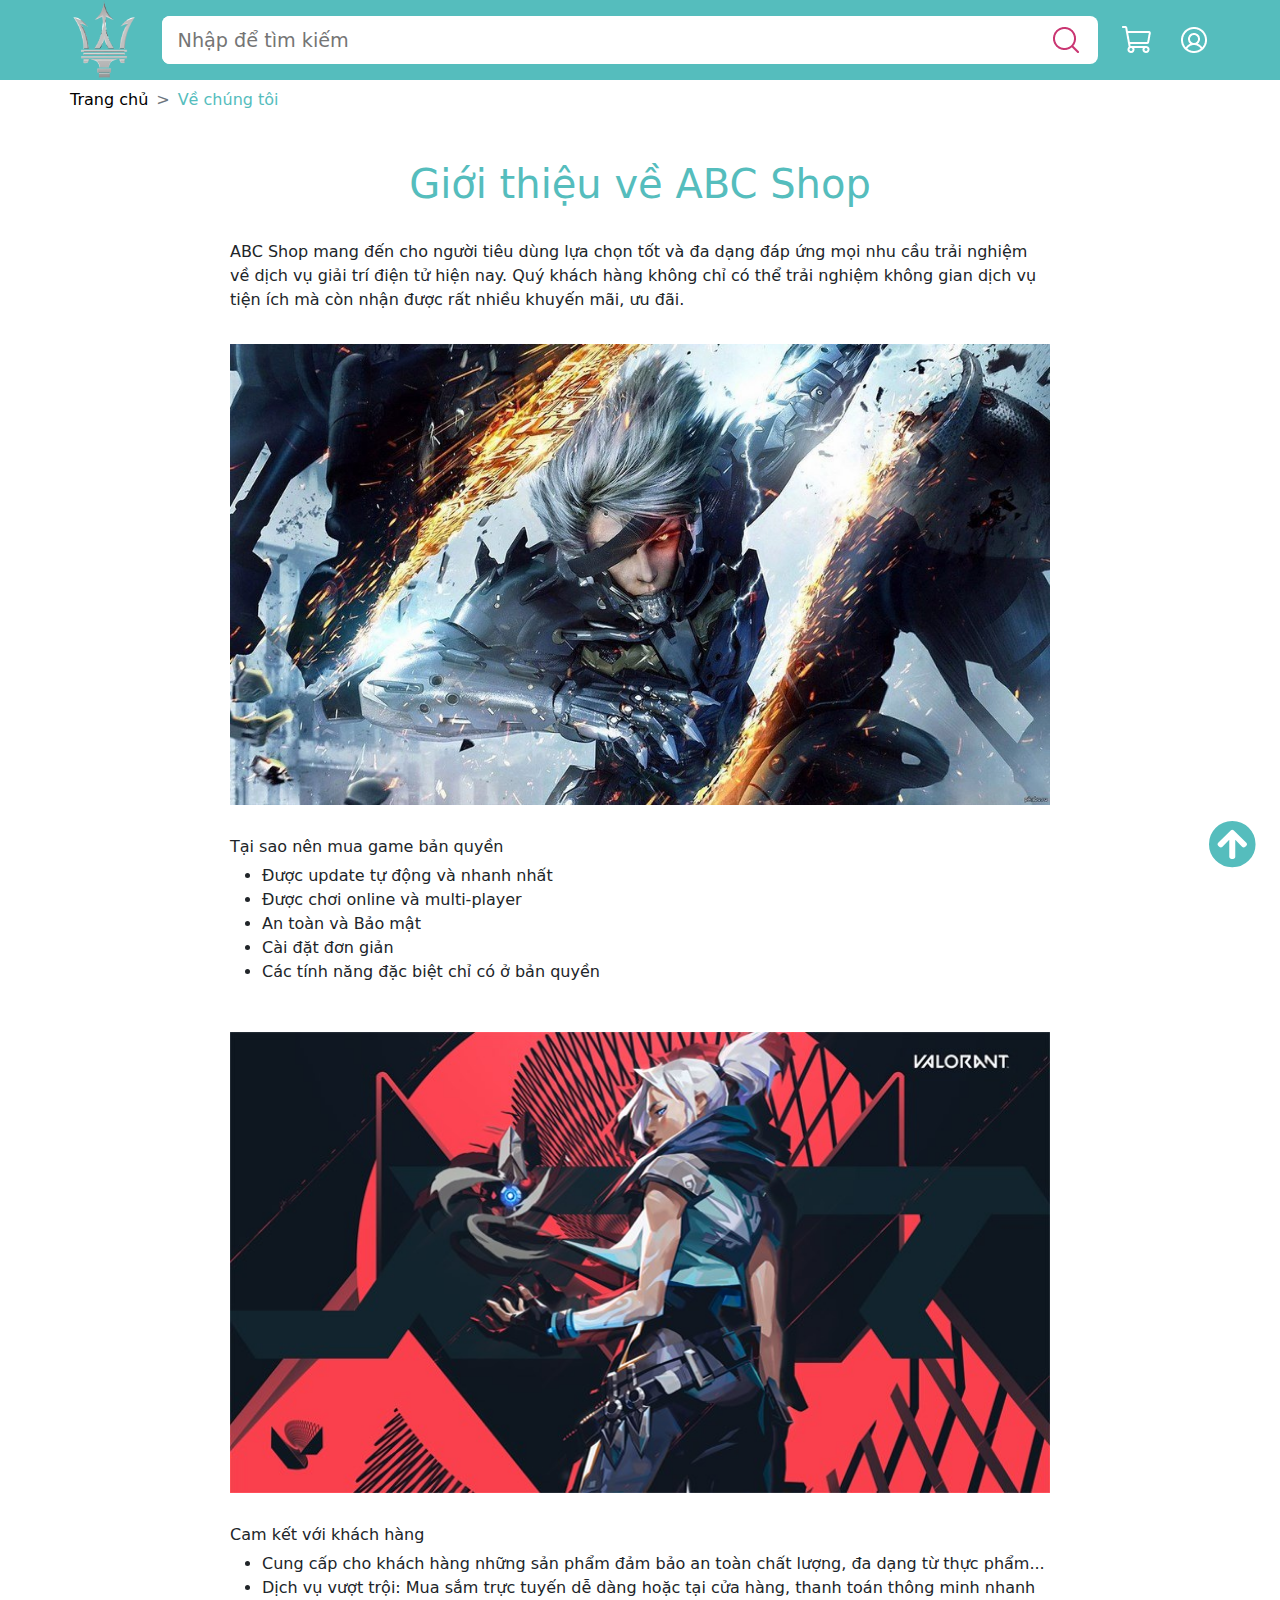
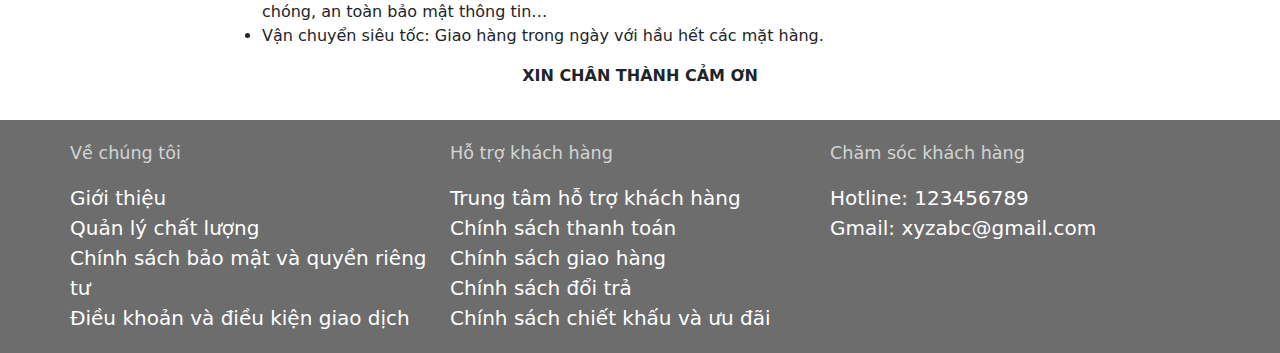
<file: about.html>
<!DOCTYPE html>
<html lang="en">

<head>
    <meta charset="UTF-8">
    <meta http-equiv="X-UA-Compatible" content="IE=edge">
    <meta name="viewport" content="width=device-width, initial-scale=1.0">
    <title>Thanh toán</title>
    <link rel="shortcut icon" href="anh/logo-26.png" type="image/x-icon">
    <!-- font-awesome -->
    <link rel="stylesheet" href="https://cdnjs.cloudflare.com/ajax/libs/font-awesome/5.14.0/css/all.min.css">
    <!-- bootstrap -->
    <link rel="stylesheet" href="library/bootstrap-5.0.0-beta2-dist/css/bootstrap.min.css">
    <!-- css chung -->
    <link rel="stylesheet" href="css/main.css">
    <!-- css riêng -->
    <link rel="stylesheet" href="css/about.css">

</head>

<body>

    <header class="header fixed-top">
        <div class="d-flex header-navbar container">
            <!-- dropdown menu -->

            <div class="dropdown">
                <button class="btn menu-icon " type="button" id="dropdownMenu2" data-bs-toggle="dropdown"
                    aria-expanded="false">
                    <img src="anh/menulist.png" alt="menu">
                </button>
                <ul class="dropdown-menu" aria-labelledby="dropdownMenu2">
                    <li><a href="index.html"><button class="dropdown-item dropdown-text" type="button">Trang chủ</button></a></li>
                    <li><a href="about.html"><button class="dropdown-item dropdown-text" type="button">Giới Thiệu</button></a></li>
                    <li><a href="product.html"><button class="dropdown-item dropdown-text" type="button">Sản phẩm</button></a></li>
                    <li><a href="about.html"><button class="dropdown-item dropdown-text" type="button">Liên hệ</button></a></li>
                    
                </ul>
            </div>


            <!-- logo -->
            <div class="header-navbar-logo justify-content-center align-items-center">
                <a href="index.html"><img src="anh/logo-26.png" alt="anh logo"></a>
            </div>
         <!-- search -->
         <div class="header-navbar-search">
            <input type="text" placeholder="Nhập để tìm kiếm ">
            <div class="search-icon">
                <a href="product.html">
                    <img class="search-default" src="anh/MagnifyingGlass-pink.png" alt="icon-search">
                    <img class="search-hover" src="anh/MagnifyingGlass-pink1.png" alt="icon-search">
                </a>
            </div>
        </div>
        <!-- button giỏ hàng  -->
        <div class="header-navbar-button">
            <button>
                <div class="navbar-button">
                    <p id="cart-number">0</p>
                    <a href="cart.html">
                        <img class="button-default" src="anh/ShoppingCart.png" alt="ShoppingCart">
                        <img class="button-hover" src="anh/ShoppingCart-pink.png" alt="ShoppingCart">
                    </a>
                </div>
            </button>
        </div>
        <!-- button đăng nhập -->
        <div class="header-navbar-button">
            <button>
                <div class="navbar-button">
                    <a href="about.html">
                        <img class="button-default" src="anh/UserCircle-white.png" alt="UserCircle">
                        <img class="button-hover" src="anh/UserCircle-pink.png" alt="UserCircle">
                    </a>
                </div>
            </button>
        </div>

        </div>

    </header>

    

    <!-- breadcrumb -->
    <nav class="container" style="--bs-breadcrumb-divider: '>';" aria-label="breadcrumb">
        <ol class="breadcrumb">
            <li class="breadcrumb-item"><a href="index.html">Trang chủ</a></li>
            <li class="breadcrumb-item active" aria-current="page">Về chúng tôi</li>
        </ol>
    </nav>

    <!-- main -->
    <div class="section-about container">
        <h1 class="text-center title">Giới thiệu về ABC Shop</h1>
        
        <p>ABC Shop mang đến cho người tiêu dùng lựa chọn tốt và đa dạng đáp ứng mọi nhu cầu trải nghiệm về dịch vụ giải trí điện tử hiện nay. Quý khách hàng không chỉ có thể trải nghiệm không gian dịch vụ tiện ích mà còn nhận được rất nhiều khuyến mãi, ưu đãi.</p>
        <img src="anh/product/hinhgame1.jpg" alt="about1">
        <h6>Tại sao nên mua game bản quyền</h6>
        <ul>
            <li>Được update tự động và nhanh nhất</li>
            <li>Được chơi online và multi-player</li>
            <li>An toàn và Bảo mật</li>
            <li>Cài đặt đơn giản</li>
            <li>Các tính năng đặc biệt chỉ có ở bản quyền</li>
        </ul>
        <img src="anh/product/hinhgam2.jpg" alt="about2">
        <h6>Cam kết với khách hàng </h6>
        <ul>
            <li>Cung cấp cho khách hàng những sản phẩm đảm bảo an toàn chất lượng, đa dạng từ thực phẩm...</li>
            <li>Dịch vụ vượt trội: Mua sắm trực tuyến dễ dàng hoặc tại cửa hàng, thanh toán thông minh nhanh chóng, an toàn bảo mật thông tin…</li>
            <li>Vận chuyển siêu tốc: Giao hàng trong ngày với hầu hết các mặt hàng.</li>
        </ul>
        <p class="text-center fw-bold">XIN CHÂN THÀNH CẢM ƠN</p>
    </div>


    <!-- footer -->
    <footer>
        <div class=" row container footer-property">
            <div class="col-md-6  col-xl-4  footer-content ">
                <p>
                    <a class="btn footer-title" data-bs-toggle="collapse" href="#collapseExample1" aria-expanded="false"
                        aria-controls="collapseExample1">
                        Về chúng tôi
                    </a>
                </p>
                <div class="collapse" id="collapseExample1">
                    <a class="footer-link" href="about.html">Giới thiệu</a>
                    <br />
                    <a class="footer-link" href="about.html">Quản lý chất lượng</a>
                    <br />
                    <a class="footer-link" href="about.html">Chính sách bảo mật và quyền riêng tư</a>
                    <br />
                    <a class="footer-link" href="about.html">Điều khoản và điều kiện giao dịch</a>
                    <br />
                </div>
            </div>

            <div class="col-md-6  col-xl-4  footer-content">
                <p>
                    <a class="btn footer-title" data-bs-toggle="collapse" href="#collapseExample2" role="button"
                        aria-expanded="false" aria-controls="collapseExample2">
                        Hỗ trợ khách hàng
                    </a>

                </p>
                <div class="collapse" id="collapseExample2">
                    <a class="footer-link" href="about.html">Trung tâm hỗ trợ khách hàng</a>
                    <br />
                    <a class="footer-link" href="about.html">Chính sách thanh toán</a>
                    <br />
                    <a class="footer-link" href="about.html">Chính sách giao hàng</a>
                    <br />
                    <a class="footer-link" href="about.html">Chính sách đổi trả</a>
                    <br />
                    <a class="footer-link" href="about.html">Chính sách chiết khấu và ưu đãi</a>
                </div>


            </div>
            <div class="col-md-6 col-xl-4  footer-content">
                <p>
                    <a class="btn footer-title" data-bs-toggle="collapse" href="#collapseExample3" role="button"
                        aria-expanded="false" aria-controls="collapseExample3">
                        Chăm sóc khách hàng
                    </a>

                </p>
                <div class="collapse" id="collapseExample3">
                    <a class="footer-link" href="#">Hotline: 123456789</a>
                    <br />
                    <a class="footer-link" href="#">Gmail: xyzabc@gmail.com</a>
                </div>


            </div>
          
        </div>

    </footer>

    <!-- popup -->
    <div class='modall'></div>

    <!-- icon up -->
    <div class="icon-up"><a href="#"><i class="fas fa-arrow-circle-up"></i></a></div>

    <!-- jquery -->
    <script src="https://ajax.googleapis.com/ajax/libs/jquery/3.5.1/jquery.min.js"></script>

    <!-- js chung -->
    <script src="js/main.js"></script>

    <!-- js bootstrap -->
    <script src="library/bootstrap-5.0.0-beta2-dist/js/bootstrap.bundle.min.js"></script>
</body>
</file>
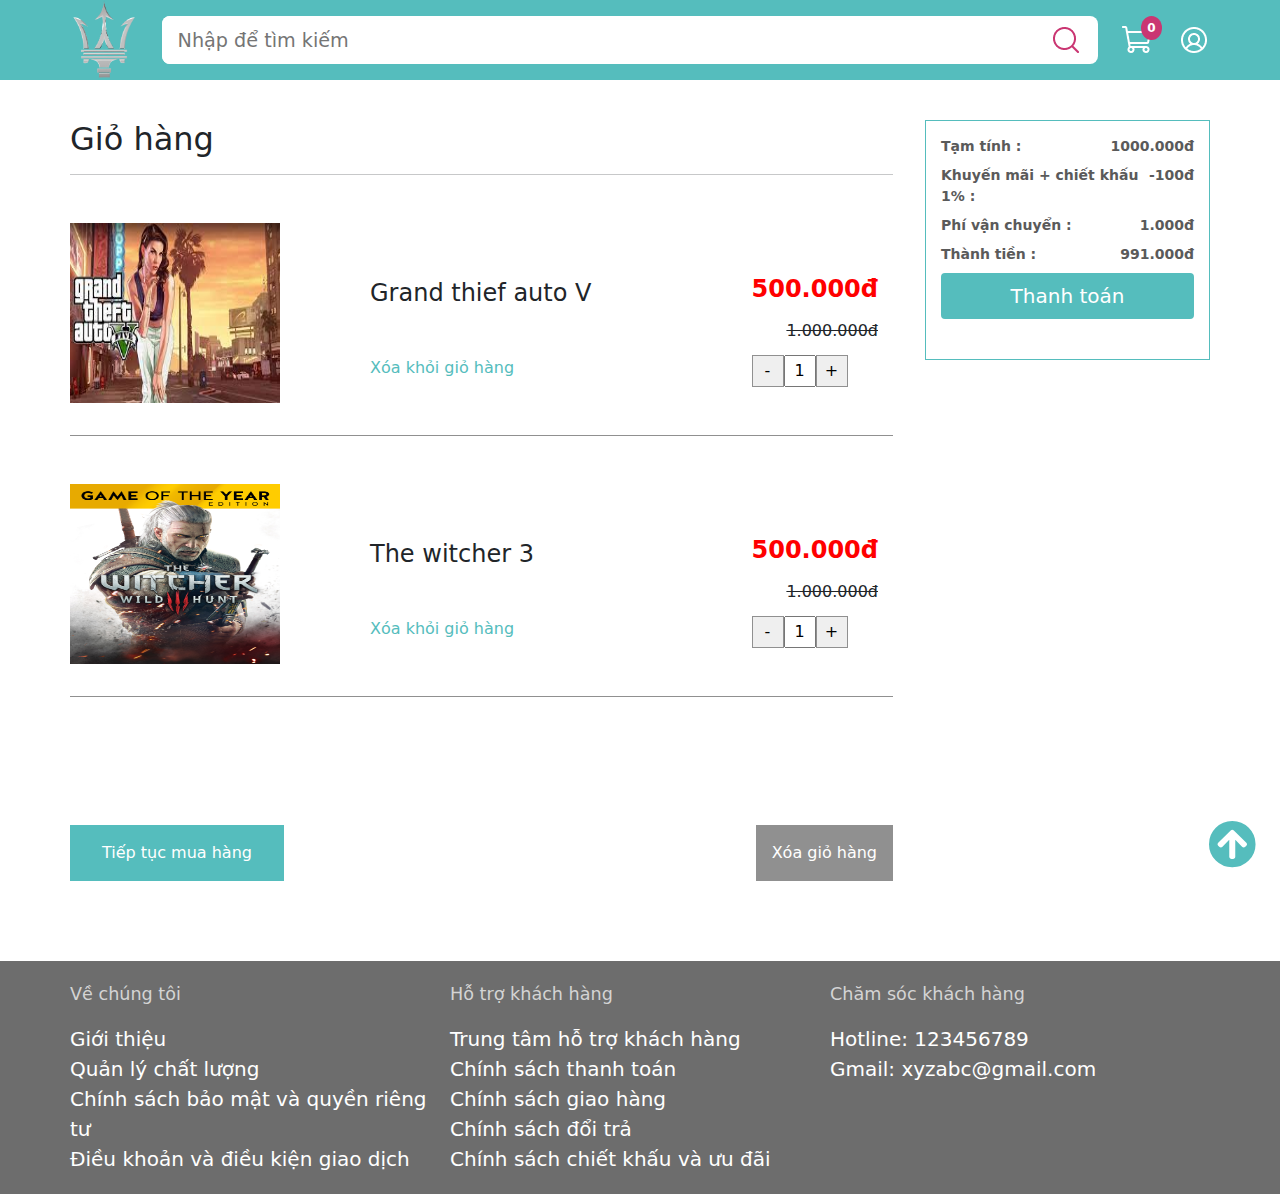
<file: cart.html>
<!DOCTYPE html>
<html lang="en">

<head>
    <meta charset="UTF-8">
    <meta http-equiv="X-UA-Compatible" content="IE=edge">
    <meta name="viewport" content="width=device-width, initial-scale=1.0">
    <title>Giỏ hàng</title>
    <link rel="shortcut icon" href="anh/logo-26.png" type="image/x-icon">
    <!-- font-awesome -->
    <link rel="stylesheet" href="https://cdnjs.cloudflare.com/ajax/libs/font-awesome/5.14.0/css/all.min.css">
    <!-- bootstrap -->
    <link rel="stylesheet" href="library/bootstrap-5.0.0-beta2-dist/css/bootstrap.min.css">
    <!-- css chung -->
    <link rel="stylesheet" href="css/main.css">
    <!-- css riêng -->
    <link rel="stylesheet" href="css/cart.css">

</head>

<body>

   <!-- header  -->
   <header class="header fixed-top">
    <div class="d-flex header-navbar container">
        <!-- dropdown menu -->

        <div class="dropdown">
            <button class="btn menu-icon " type="button" id="dropdownMenu2" data-bs-toggle="dropdown"
                aria-expanded="false">
                <img src="anh/menulist.png" alt="menu">
            </button>
            <ul class="dropdown-menu" aria-labelledby="dropdownMenu2">
                <li><a href="index.html"><button class="dropdown-item dropdown-text" type="button">Trang chủ</button></a></li>
                    <li><a href="about.html"><button class="dropdown-item dropdown-text" type="button">Giới Thiệu</button></a></li>
                    <li><a href="product.html"><button class="dropdown-item dropdown-text" type="button">Sản phẩm</button></a></li>
                    <li><a href="about.html"><button class="dropdown-item dropdown-text" type="button">Liên hệ</button></a></li>
                
            </ul>
        </div>


        <!-- logo -->
        <div class="header-navbar-logo justify-content-center align-items-center">
            <a href="index.html"><img src="anh/logo-26.png" alt="anh logo"></a>
        </div>
        <!-- search -->
        <div class="header-navbar-search">
            <input type="text" placeholder="Nhập để tìm kiếm ">
            <div class="search-icon">
                <a href="product.html">
                    <img class="search-default" src="anh/MagnifyingGlass-pink.png" alt="icon-search">
                    <img class="search-hover" src="anh/MagnifyingGlass-pink1.png" alt="icon-search">
                </a>
            </div>
        </div>
        <!-- button giỏ hàng  -->
        <div class="header-navbar-button">
            <button>
                <div class="navbar-button">
                    <p id="cart-number">0</p>
                    <a href="cart.html">
                        <img class="button-default" src="anh/ShoppingCart.png" alt="ShoppingCart">
                        <img class="button-hover" src="anh/ShoppingCart-pink.png" alt="ShoppingCart">
                    </a>
                </div>
            </button>
        </div>
        <!-- button đăng nhập -->
        <div class="header-navbar-button">
            <button>
                <div class="navbar-button">
                    <a href="about.html">
                        <img class="button-default" src="anh/UserCircle-white.png" alt="UserCircle">
                        <img class="button-hover" src="anh/UserCircle-pink.png" alt="UserCircle">
                    </a>
                </div>
            </button>
        </div>

    </div>

</header>
    

    <!-- breadcrumb -->
    <nav class="container" style="--bs-breadcrumb-divider: '>';" aria-label="breadcrumb">
        <ol class="breadcrumb">
            <li class="breadcrumb-item"><a href="index.html">Trang chủ</a></li>
            <li class="breadcrumb-item active" aria-current="page">Giỏ hàng</li>
        </ol>
    </nav>

    <!-- main -->
    <div class="container row mx-auto " style="margin-top: 80px;">
        <div class="col-lg-9 product-section">
            <h2>Giỏ hàng</h2>
            <hr>
            <p class=" text-center " id="cart-empty">Giỏ hàng trống</p>
            <div class="section-item d-flex">
                <div class="cart-item-image"><img src="anh/product/gta5.jpg" alt="item1"></div>
                <div class="item-name">
                    <div class="product-name">
                        <h4>Grand thief auto V</h4>
                    </div>
                    <div class="delete">
                        <p>  Xóa khỏi giỏ hàng</p>
                    </div>
                </div>
                <div class="item-price">
                    <p class="price-sale">500.000đ</p>
                    <div class="price text-decoration-line-through">1.000.000đ</div>
                    <div class="order-item d-flex ">
                        <button class="dec" value="-">-</button>
                        <input class="quantity" value="1"></input>
                        <button class="inc" value="+">+</button>
                    </div>
                </div>

                <div class="item-mobile">
                    <div class="product-name">
                        <h4>Grand thief auto V</h4>
                    </div>

                    <div class="price-sale">500.000đ</div>
                    <div class="price text-decoration-line-through">1.000.000đ</div>

                    <div class="order-item d-flex ">
                        <button class="dec">-</button>
                        <input class="quantity" value="1"></input>
                        <button class="inc">+</button>
                    </div>

                    <div class="delete">
                        <p> Xóa</p>
                    </div>
                </div>
            </div>

            <div class="section-item d-flex">
                <div class="cart-item-image"><img src="anh/product/thewitcher.jpg" alt="item2"></div>
                <div class="item-name">
                    <div class="product-name">
                        <h4>The witcher 3</h4>
                    </div>
                    <div class="delete">
                        <p> Xóa khỏi giỏ hàng</p>
                    </div>
                </div>

                <div class="item-price">
                    <div class="price-sale">500.000đ</div>
                    <div class="price text-decoration-line-through">1.000.000đ</div>
                    <div class="order-item d-flex ">
                        <button class="dec">-</button>
                        <input class="quantity" value="1"></input>
                        <button class="inc">+</button>
                    </div>
                </div>

                <div class="item-mobile">
                    <div class="product-name">
                        <h4>The witcher 3 </h4>
                    </div>

                    <div class="price-sale">500.000đ</div>
                    <div class="price text-decoration-line-through">1.000.000đ</div>
                    <div class="d-flex">
                        <div class="order-item d-flex ">
                            <button class="dec">-</button>
                            <input class="quantity" value="1"></input>
                            <button class="inc">+</button>
                        </div>
                    </div>
                    <div class="delete ">
                        <p> Xóa</p>
                    </div>
                </div>
            </div>

        </div>
        <div class="col-lg-3 price-wrapper">
            <div class="price-section">
                <div class="cart-subtotal-block">Tạm tính :<span class="cart-subtotal-price"></span></div>
                <div class="cart-discount-block">Khuyến mãi + chiết khấu 1% : <span class="cart-discount-value"></span>
                </div>
                <div class="cart-coupon-block"></div>
                <div class="cart-shipping-block">Phí vận chuyển : <span class="cart-shipping-price">1.000đ</span></div>
                <div class="cart-grandtotal-block">Thành tiền :<span class="cart-grandtotal-price"></span></div>
                <div class="cart-checkout-btn"><a class="btn product-item-pay" href="pay.html">Thanh toán</a></div>
            </div>
        </div>
    </div>
    </div>
    <div class="container">
        <div class="button-section">
            <a href="index.html"><button class="previous">Tiếp tục mua hàng</button></a>
            <button class="reset-cart">Xóa giỏ hàng</button>
        </div>
    </div>


    <!-- footer -->
    <footer>
        <div class=" row container footer-property">
            <div class="col-md-6  col-xl-4  footer-content ">
                <p>
                    <a class="btn footer-title" data-bs-toggle="collapse" href="#collapseExample1" aria-expanded="false"
                        aria-controls="collapseExample1">
                        Về chúng tôi
                    </a>
                </p>
                <div class="collapse" id="collapseExample1">
                    <a class="footer-link" href="about.html">Giới thiệu</a>
                    <br />
                    <a class="footer-link" href="about.html">Quản lý chất lượng</a>
                    <br />
                    <a class="footer-link" href="about.html">Chính sách bảo mật và quyền riêng tư</a>
                    <br />
                    <a class="footer-link" href="about.html">Điều khoản và điều kiện giao dịch</a>
                    <br />
                </div>
            </div>

            <div class="col-md-6  col-xl-4  footer-content">
                <p>
                    <a class="btn footer-title" data-bs-toggle="collapse" href="#collapseExample2" role="button"
                        aria-expanded="false" aria-controls="collapseExample2">
                        Hỗ trợ khách hàng
                    </a>

                </p>
                <div class="collapse" id="collapseExample2">
                    <a class="footer-link" href="about.html">Trung tâm hỗ trợ khách hàng</a>
                    <br />
                    <a class="footer-link" href="about.html">Chính sách thanh toán</a>
                    <br />
                    <a class="footer-link" href="about.html">Chính sách giao hàng</a>
                    <br />
                    <a class="footer-link" href="about.html">Chính sách đổi trả</a>
                    <br />
                    <a class="footer-link" href="about.html">Chính sách chiết khấu và ưu đãi</a>
                </div>


            </div>
            <div class="col-md-6 col-xl-4  footer-content">
                <p>
                    <a class="btn footer-title" data-bs-toggle="collapse" href="#collapseExample3" role="button"
                        aria-expanded="false" aria-controls="collapseExample3">
                        Chăm sóc khách hàng
                    </a>

                </p>
                <div class="collapse" id="collapseExample3">
                    <a class="footer-link" href="#">Hotline: 123456789</a>
                    <br />
                    <a class="footer-link" href="#">Gmail: xyzabc@gmail.com</a>
                </div>
                </div>


            </div>
        </div>

    </footer>

    <!-- popup -->
    <div class='modall'></div>

    <!-- icon up -->
    <div class="icon-up"><a href="#"><i class="fas fa-arrow-circle-up"></i></a></div>

    <!-- jquery -->
    <script src="https://ajax.googleapis.com/ajax/libs/jquery/3.5.1/jquery.min.js"></script>

    <!-- js chung -->
    <script src="js/main.js"></script>

    <!-- js riêng-->
    <script src="js/cart.js"></script>

    <!-- js bootstrap -->
    <script src="library/bootstrap-5.0.0-beta2-dist/js/bootstrap.bundle.min.js"></script>
</body>
</file>
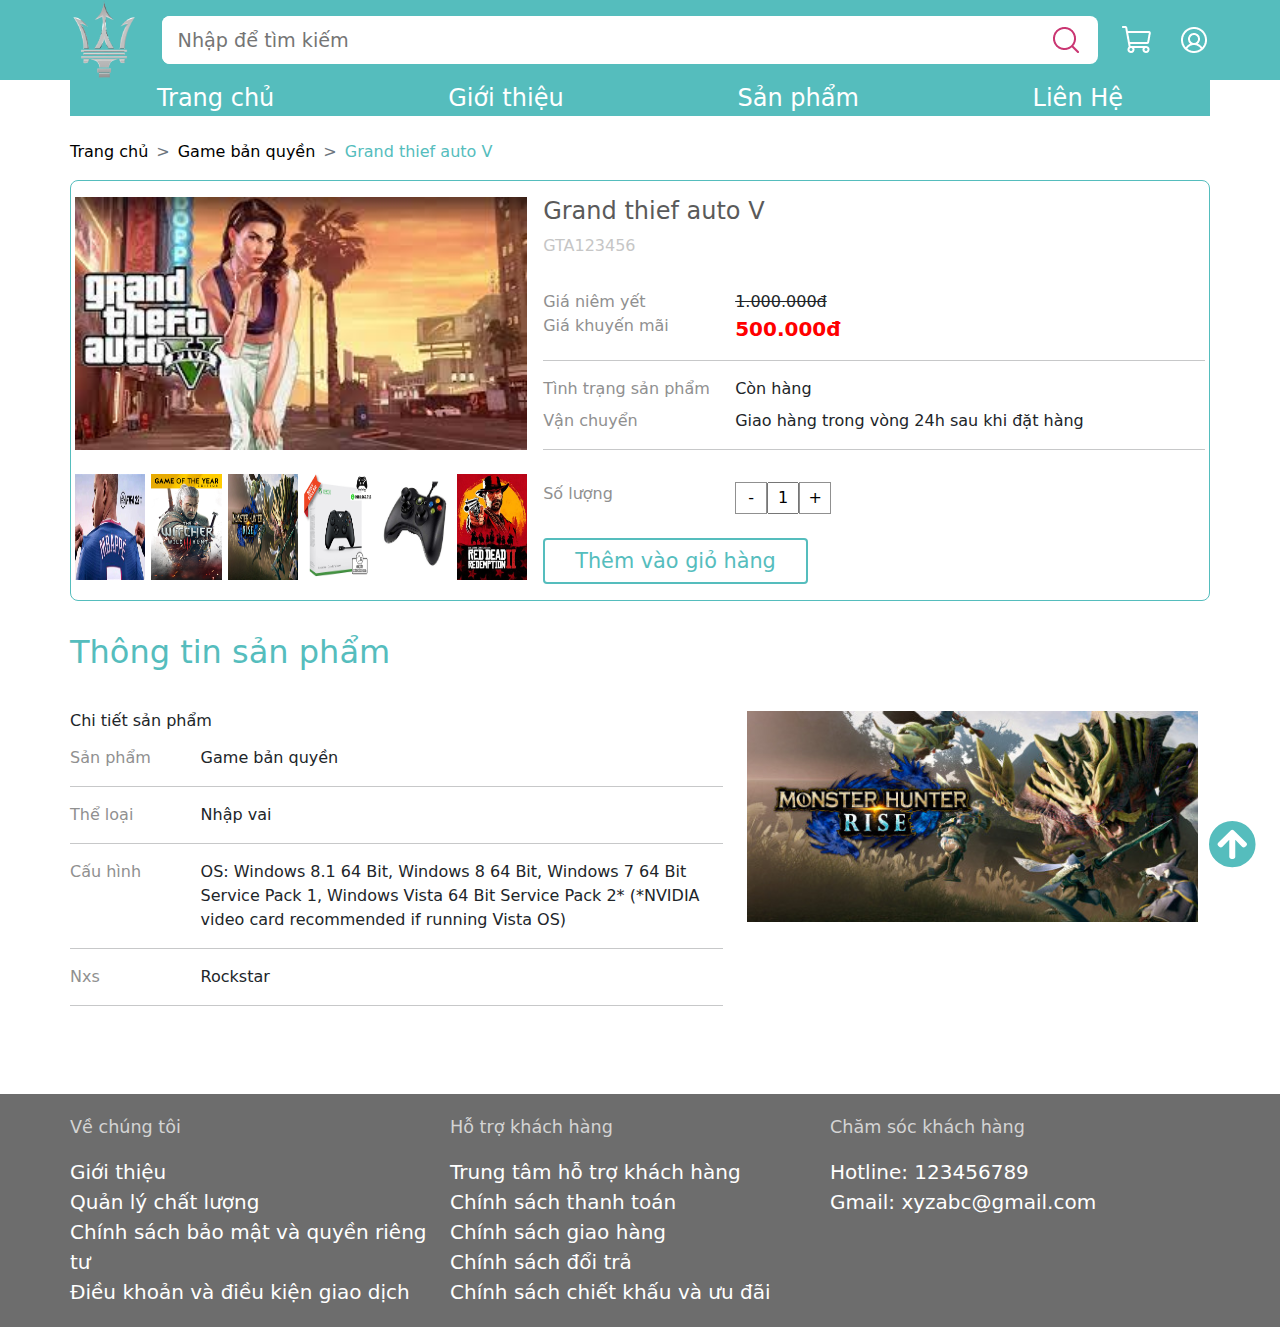
<file: item.html>
<!DOCTYPE html>
<html lang="en">

<head>
    <meta charset="UTF-8">
    <meta http-equiv="X-UA-Compatible" content="IE=edge">
    <meta name="viewport" content="width=device-width, initial-scale=1.0">
    <title>GTA 5</title>
    <link rel="shortcut icon" href="anh/logo-26.png" type="image/x-icon">
    <!-- font-awesome -->
    <link rel="stylesheet" href="https://cdnjs.cloudflare.com/ajax/libs/font-awesome/5.14.0/css/all.min.css">
    <!-- bootstrap -->
    <link rel="stylesheet" href="library/bootstrap-5.0.0-beta2-dist/css/bootstrap.min.css">
    <!-- css chung -->
    <link rel="stylesheet" href="css/main.css">
    <!-- css riêng -->
    <link rel="stylesheet" href="css/item.css">

</head>

<body>

    <!-- header  -->
    <header class="header fixed-top">
        <div class="d-flex header-navbar container">
            <!-- dropdown menu -->

            <div class="dropdown">
                <button class="btn menu-icon " type="button" id="dropdownMenu2" data-bs-toggle="dropdown"
                    aria-expanded="false">
                    <img src="anh/menulist.png" alt="menu">
                </button>
                <ul class="dropdown-menu" aria-labelledby="dropdownMenu2">
                    <li><a href="index.html"><button class="dropdown-item dropdown-text" type="button">Trang chủ</button></a></li>
                    <li><a href="about.html"><button class="dropdown-item dropdown-text" type="button">Giới Thiệu</button></a></li>
                    <li><a href="product.html"><button class="dropdown-item dropdown-text" type="button">Sản phẩm</button></a></li>
                    <li><a href="about.html"><button class="dropdown-item dropdown-text" type="button">Liên hệ</button></a></li>
                    
                </ul>
            </div>


            <!-- logo -->
            <div class="header-navbar-logo justify-content-center align-items-center">
                <a href="index.html"><img src="anh/logo-26.png" alt="anh logo"></a>
            </div>
           <!-- search -->
           <div class="header-navbar-search">
            <input type="text" placeholder="Nhập để tìm kiếm ">
            <div class="search-icon">
                <a href="product.html">
                    <img class="search-default" src="anh/MagnifyingGlass-pink.png" alt="icon-search">
                    <img class="search-hover" src="anh/MagnifyingGlass-pink1.png" alt="icon-search">
                </a>
            </div>
        </div>
        <!-- button giỏ hàng  -->
        <div class="header-navbar-button">
            <button>
                <div class="navbar-button">
                    <p id="cart-number">0</p>
                    <a href="cart.html">
                        <img class="button-default" src="anh/ShoppingCart.png" alt="ShoppingCart">
                        <img class="button-hover" src="anh/ShoppingCart-pink.png" alt="ShoppingCart">
                    </a>
                </div>
            </button>
        </div>
        <!-- button đăng nhập -->
        <div class="header-navbar-button">
            <button>
                <div class="navbar-button">
                    <a href="about.html">
                        <img class="button-default" src="anh/UserCircle-white.png" alt="UserCircle">
                        <img class="button-hover" src="anh/UserCircle-pink.png" alt="UserCircle">
                    </a>
                </div>
            </button>
        </div>

        </div>

    </header>

    <!-- section -->
    <section class="container">
        <!-- navbar -->
        <div class="menu">
            <div class="menu-product">
                <ul class="menu-list">
                    <li> <a href="product.html">Trang chủ</a> </li>
                    <li> <a href="product.html">Giới thiệu </a> </li>
                    <li> <a href="product.html">Sản phẩm</a> </li>
                    <li> <a href="product.html">Liên Hệ</a> </li>

                </ul>
            </div>

        </div>

    <!-- breadcrumb -->
    <nav class="container" style="--bs-breadcrumb-divider: '>';" aria-label="breadcrumb">
        <ol class="breadcrumb">
            <li class="breadcrumb-item"><a href="index.html">Trang chủ</a></li>
            <li class="breadcrumb-item"><a href="product.html">Game bản quyền</a></li>
            <li class="breadcrumb-item active" aria-current="page">Grand thief auto V</li>
        </ol>
    </nav>
    
    <!-- main -->
    <div class="product-detail container">
        <div class="row">
            <div class="col-lg-5  col-sm-12 col-xs-12 product-detail-left">
                <div class="detail-left-top">
                    <a href="product.html"><img class="detail-image" src="anh/product/gta5.jpg" alt="item1"></a>
                </div>
                <div class="detail-left-bot">
                    <a href="product1.html">
                        <img class="detail-image-1" src="anh/product/fifa 22.jpg" alt="item1">
                    </a>

                    <a href="product2.html">
                        <img class="detail-image-1" src="anh/product/thewitcher.jpg" alt="item2">
                    </a>

                    <a href="product2.html">
                        <img class="detail-image-1" src="anh/product/monster.jpg" alt="item3">
                    </a>

                    <a href="product2.html">
                        <img class="detail-image-1" src="anh/product/xbox-s.jpg" alt="item4">
                    </a>

                    <a href="product2.html">
                        <img class="detail-image-1" src="anh/product/tay360.jpg" alt="item5">
                    </a>

                    <a href="product2.html">
                        <img class="detail-image-1" src="anh/product/Red_Dead_Redemption_II.jpg" alt="item6">
                    </a>
                </div>
            </div>
            <div class="col-xs-12 col-sm-12 col-lg-7 product-detail-rigth">
                <div>
                    <h2 class="detail-name">Grand thief auto V</h2>
                    <p class="product-code">GTA123456</p>
                </div>
                <div class="detail-price">
                    <div class="d-flex">
                        <p class="detail-text">Giá niêm yết</p>
                        <p class="price text-decoration-line-through">1.000.000đ</p>
                    </div>
                    <div class="d-flex">
                        <p class="detail-text">Giá khuyến mãi</p>
                        <p class="price-sale ">500.000đ</p>
                    </div>
                </div>
                <hr />
                <div>
                    <div class="d-flex mb-2">
                        <p class="detail-text">Tình trạng sản phẩm</p>
                        <p>Còn hàng</p>
                    </div>
                    <div class="d-flex">
                        <p class="detail-text">Vận chuyển</p>
                        <p> Giao hàng trong vòng 24h sau khi đặt hàng</p>
                    </div>
                </div>
                <hr />
                <div class="addtocart">
                    <div class="order-item d-flex ">
                        <p class="detail-text">Số lượng</p>
                        <button class="dec">-</button>
                        <input class="quantity" value="1"></input>
                        <button class="inc">+</button>
                    </div>
                    <div class="product-addtocart">
                        <p class="btn product-item-addtocart" >Thêm vào giỏ hàng</p>
                    </div>
                </div>

            </div>
        </div>

    </div>
    <div class="product-information container mb-5">
        <div class="information-title">
            <h4 class="title-text">Thông tin sản phẩm</h4>
        </div>
        <div class="information-detail">
            <div class="information-box row">
                <div class="col-lg-7">
                    <div>
                        <div class=" mb-3">
                            <h6>Chi tiết sản phẩm</h6>
                        </div>
                        <div class="d-flex">
                            <p class="information-text">Sản phẩm</p>
                            <p class="information-content">Game bản quyền</p>
                        </div>
                        <hr />
                        <div class="d-flex">
                            <p class="information-text">Thể loại </p>
                            <p class="information-content">Nhập vai</p>
                        </div>
                        <hr />
                        <div class="d-flex">
                            <p class="information-text">Cấu hình </p>
                            <p class="information-content infor-cont_1"> OS: Windows 8.1 64 Bit, Windows 8 64 Bit, Windows 7 64 Bit Service Pack 1, Windows Vista 64 Bit Service Pack 2* (*NVIDIA video card recommended if running Vista OS)</p>
                            
                        </div>
                        <hr />
                        <div class="d-flex">
                            <p class="information-text">Nxs</p>
                            <p class="information-content">Rockstar</p>
                        </div>
                        <hr />
                      

                    
                    </div>
                </div>
                <div class="col-lg-5 information-image">
                    <img class="w100" src="anh/product/monster.jpg" alt="item1">
                </div>
            </div>

        </div>
    </div>
    <!-- addtocart mobile -->
    <div class="addtocart-mobile">
        <p  class="btn product-item-addtocart" >Thêm vào giỏ hàng</p>
    </div>
    </section>
   <!-- footer -->
   <footer>
    <div class=" row container footer-property">
        <div class="col-md-6  col-xl-4  footer-content ">
            <p>
                <a class="btn footer-title" data-bs-toggle="collapse" href="#collapseExample1" aria-expanded="false"
                    aria-controls="collapseExample1">
                    Về chúng tôi
                </a>
            </p>
            <div class="collapse" id="collapseExample1">
                <a class="footer-link" href="about.html">Giới thiệu</a>
                <br />
                <a class="footer-link" href="about.html">Quản lý chất lượng</a>
                <br />
                <a class="footer-link" href="about.html">Chính sách bảo mật và quyền riêng tư</a>
                <br />
                <a class="footer-link" href="about.html">Điều khoản và điều kiện giao dịch</a>
                <br />
            </div>
        </div>

        <div class="col-md-6  col-xl-4  footer-content">
            <p>
                <a class="btn footer-title" data-bs-toggle="collapse" href="#collapseExample2" role="button"
                    aria-expanded="false" aria-controls="collapseExample2">
                    Hỗ trợ khách hàng
                </a>

            </p>
            <div class="collapse" id="collapseExample2">
                <a class="footer-link" href="about.html">Trung tâm hỗ trợ khách hàng</a>
                <br />
                <a class="footer-link" href="about.html">Chính sách thanh toán</a>
                <br />
                <a class="footer-link" href="about.html">Chính sách giao hàng</a>
                <br />
                <a class="footer-link" href="about.html">Chính sách đổi trả</a>
                <br />
                <a class="footer-link" href="about.html">Chính sách chiết khấu và ưu đãi</a>
            </div>


        </div>
        <div class="col-md-6 col-xl-4  footer-content">
            <p>
                <a class="btn footer-title" data-bs-toggle="collapse" href="#collapseExample3" role="button"
                    aria-expanded="false" aria-controls="collapseExample3">
                    Chăm sóc khách hàng
                </a>

            </p>
            <div class="collapse" id="collapseExample3">
                <a class="footer-link" href="#">Hotline: 123456789</a>
                <br />
                <a class="footer-link" href="#">Gmail: xyzabc@gmail.com</a>
            </div>
        </div>
      

    </div>

</footer>

    <!-- popup -->
    <div class='modall'></div>

    <!-- icon up -->
    <div class="icon-up"><a href="#"><i class="fas fa-arrow-circle-up"></i></a></div>

    <!-- jquery -->
    <script src="https://ajax.googleapis.com/ajax/libs/jquery/3.5.1/jquery.min.js"></script>

    <!-- js chung -->
    
    
    <!-- js riêng -->
    <script src="js/item.js"></script>


    <!-- js bootstrap -->
    <script src="library/bootstrap-5.0.0-beta2-dist/js/bootstrap.bundle.min.js"></script>
</body>
</file>
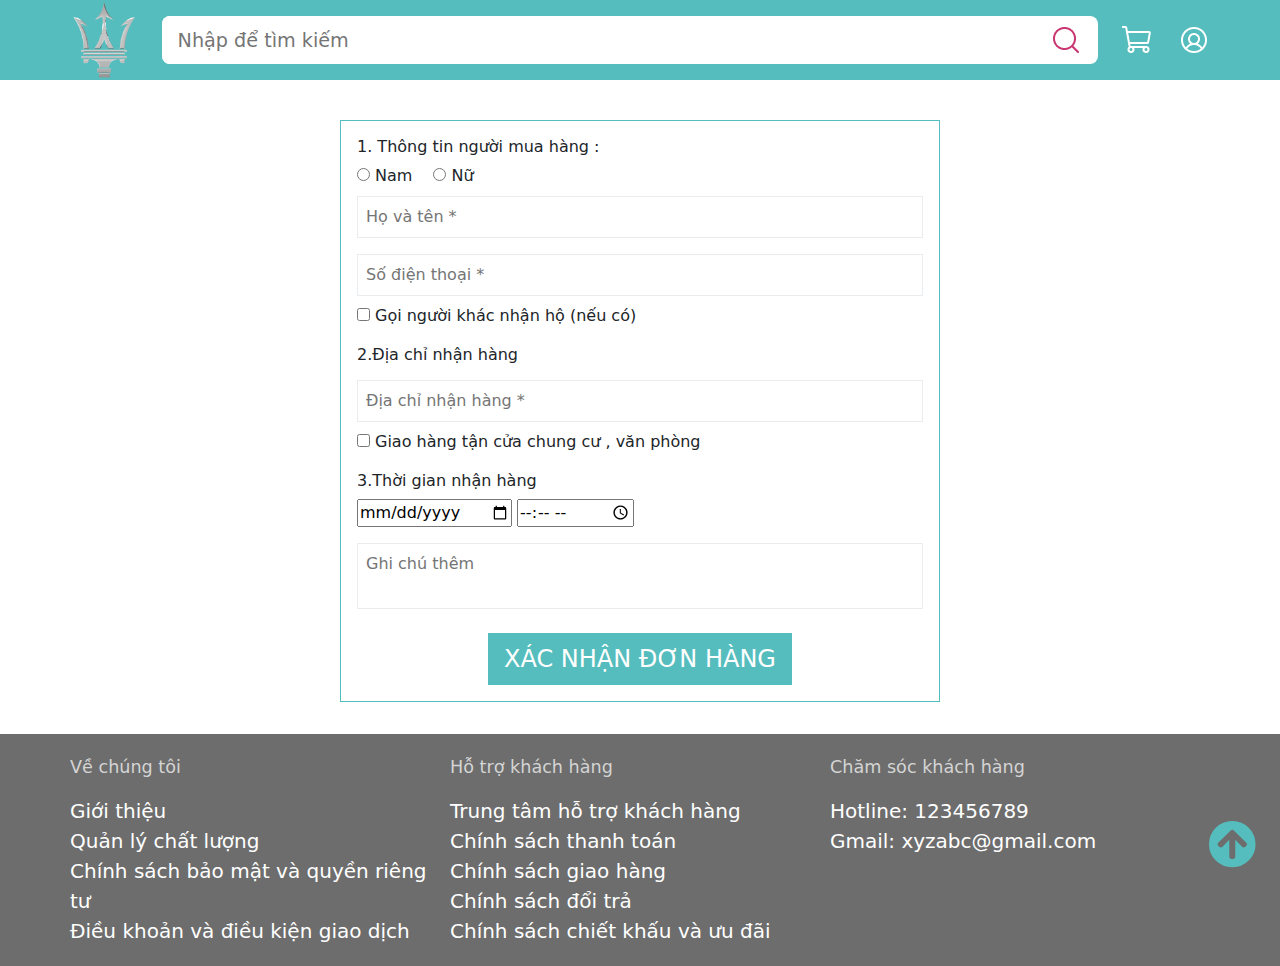
<file: pay.html>
<!DOCTYPE html>
<html lang="en">

<head>
    <meta charset="UTF-8">
    <meta http-equiv="X-UA-Compatible" content="IE=edge">
    <meta name="viewport" content="width=device-width, initial-scale=1.0">
    <title>Thanh toán</title>
    <link rel="shortcut icon" href="anh/logo-26.png" type="image/x-icon">
    <!-- font-awesome -->
    <link rel="stylesheet" href="https://cdnjs.cloudflare.com/ajax/libs/font-awesome/5.14.0/css/all.min.css">
    <!-- bootstrap -->
    <link rel="stylesheet" href="library/bootstrap-5.0.0-beta2-dist/css/bootstrap.min.css">
    <!-- css chung -->
    <link rel="stylesheet" href="css/main.css">
    <!-- css riêng -->
    <link rel="stylesheet" href="css/payment.css">

</head>

<body>

   <!-- header  -->
   <header class="header fixed-top">
    <div class="d-flex header-navbar container">
        <!-- dropdown menu -->

        <div class="dropdown">
            <button class="btn menu-icon " type="button" id="dropdownMenu2" data-bs-toggle="dropdown"
                aria-expanded="false">
                <img src="anh/menulist.png" alt="menu">
            </button>
            <ul class="dropdown-menu" aria-labelledby="dropdownMenu2">
                <li><a href="index.html"><button class="dropdown-item dropdown-text" type="button">Trang chủ</button></a></li>
                    <li><a href="about.html"><button class="dropdown-item dropdown-text" type="button">Giới Thiệu</button></a></li>
                    <li><a href="product.html"><button class="dropdown-item dropdown-text" type="button">Sản phẩm</button></a></li>
                    <li><a href="about.html"><button class="dropdown-item dropdown-text" type="button">Liên hệ</button></a></li>
                
            </ul>
        </div>


        <!-- logo -->
        <div class="header-navbar-logo justify-content-center align-items-center">
            <a href="index.html"><img src="anh/logo-26.png" alt="anh logo"></a>
        </div>
        <!-- search -->
        <div class="header-navbar-search">
            <input type="text" placeholder="Nhập để tìm kiếm ">
            <div class="search-icon">
                <a href="product.html">
                    <img class="search-default" src="anh/MagnifyingGlass-pink.png" alt="icon-search">
                    <img class="search-hover" src="anh/MagnifyingGlass-pink1.png" alt="icon-search">
                </a>
            </div>
        </div>
        <!-- button giỏ hàng  -->
        <div class="header-navbar-button">
            <button>
                <div class="navbar-button">
                    <p id="cart-number">0</p>
                    <a href="cart.html">
                        <img class="button-default" src="anh/ShoppingCart.png" alt="ShoppingCart">
                        <img class="button-hover" src="anh/ShoppingCart-pink.png" alt="ShoppingCart">
                    </a>
                </div>
            </button>
        </div>
        <!-- button đăng nhập -->
        <div class="header-navbar-button">
            <button>
                <div class="navbar-button">
                    <a href="about.html">
                        <img class="button-default" src="anh/UserCircle-white.png" alt="UserCircle">
                        <img class="button-hover" src="anh/UserCircle-pink.png" alt="UserCircle">
                    </a>
                </div>
            </button>
        </div>

    </div>

</header>
    <!-- breadcrumb -->
    <nav class="container" style="--bs-breadcrumb-divider: '>';" aria-label="breadcrumb">
        <ol class="breadcrumb">
            <li class="breadcrumb-item"><a href="index.html">Trang chủ</a></li>
            <li class="breadcrumb-item"><a href="cart.html">Giỏ hàng</a></li>
            <li class="breadcrumb-item active" aria-current="page">Xác nhận đơn hàng </li>
        </ol>
    </nav>

    <!-- main -->
    <div class="section-pay ">
        <div class="information">
            <h6>1. Thông tin người mua hàng :</h6>
            <input type="radio" id="male" value="male" name="gender" ><label for="male">Nam</label>
            <input type="radio" id="female" value="female" name="gender"><label for="female">Nữ</label>
            <br />
            <input type="text" id="name" placeholder="Họ và tên *" >
            <br />
            <input type="text" id="phone" placeholder="Số điện thoại *">
            <br />
            <input type="checkbox" id="others" name="others" ><label for="others">Gọi người khác nhận hộ (nếu có)</label>
        </div>
        <div class="receiving-address">
            <h6>2.Địa chỉ nhận hàng</h6>
            <input type="text" id="address" placeholder="Địa chỉ nhận hàng *">
            <br />
            <input type="checkbox" id="ship" name="ship"><label for="ship">Giao hàng tận cửa chung cư , văn phòng</label>
        </div>
        <div class="receiving-time">
            <h6>3.Thời gian nhận hàng</h6>
            <input type="date">
            <input type="time">
            <br />
            <input type="text" id="note" placeholder="Ghi chú thêm ">
        </div>
        <div class="text-center">
            <button class="btn-confirm " >XÁC NHẬN ĐƠN HÀNG</button>
        </div>
    </div>


    <!-- footer -->
    <footer>
        <div class=" row container footer-property">
            <div class="col-md-6  col-xl-4  footer-content ">
                <p>
                    <a class="btn footer-title" data-bs-toggle="collapse" href="#collapseExample1" aria-expanded="false"
                        aria-controls="collapseExample1">
                        Về chúng tôi
                    </a>
                </p>
                <div class="collapse" id="collapseExample1">
                    <a class="footer-link" href="about.html">Giới thiệu</a>
                    <br />
                    <a class="footer-link" href="about.html">Quản lý chất lượng</a>
                    <br />
                    <a class="footer-link" href="about.html">Chính sách bảo mật và quyền riêng tư</a>
                    <br />
                    <a class="footer-link" href="about.html">Điều khoản và điều kiện giao dịch</a>
                    <br />
                </div>
            </div>

            <div class="col-md-6  col-xl-4  footer-content">
                <p>
                    <a class="btn footer-title" data-bs-toggle="collapse" href="#collapseExample2" role="button"
                        aria-expanded="false" aria-controls="collapseExample2">
                        Hỗ trợ khách hàng
                    </a>

                </p>
                <div class="collapse" id="collapseExample2">
                    <a class="footer-link" href="about.html">Trung tâm hỗ trợ khách hàng</a>
                    <br />
                    <a class="footer-link" href="about.html">Chính sách thanh toán</a>
                    <br />
                    <a class="footer-link" href="about.html">Chính sách giao hàng</a>
                    <br />
                    <a class="footer-link" href="about.html">Chính sách đổi trả</a>
                    <br />
                    <a class="footer-link" href="about.html">Chính sách chiết khấu và ưu đãi</a>
                </div>


            </div>
            <div class="col-md-6 col-xl-4  footer-content">
                <p>
                    <a class="btn footer-title" data-bs-toggle="collapse" href="#collapseExample3" role="button"
                        aria-expanded="false" aria-controls="collapseExample3">
                        Chăm sóc khách hàng
                    </a>

                </p>
                <div class="collapse" id="collapseExample3">
                    <a class="footer-link" href="#">Hotline: 123456789</a>
                    <br />
                    <a class="footer-link" href="#">Gmail: xyzabc@gmail.com</a>
                </div>


            </div>
         

        </div>

    </footer>

    <!-- popup -->
    <div class='modall'></div>

    <!-- icon up -->
    <div class="icon-up"><a href="#"><i class="fas fa-arrow-circle-up"></i></a></div>

    <!-- jquery -->
    <script src="https://ajax.googleapis.com/ajax/libs/jquery/3.5.1/jquery.min.js"></script>

    <!-- js chung -->
    <script src="js/main.js"></script>

    <!-- js riêng-->
    <script src="js/pay.js"></script>


    <!-- js bootstrap -->
    <script src="library/bootstrap-5.0.0-beta2-dist/js/bootstrap.bundle.min.js"></script>
</body>
</file>
<file: css/main.css>
*{
    box-sizing: border-box;
    margin: 0;
    
}
p{
    margin: 0;
}
html{
    font-size: 16px;
}

.container{
    width: 1280px;
    padding: 0;
}

.btn{
    border: solid 2px transparent;
}

/* css header */
header{
    background-color: #55BDBD;
    width: 100%;
}

.header-navbar{
    max-height: 5rem;
}

.menu-icon{
    background-color: #55BDBD;
    padding-left: 0;
}

.dropdown{
    margin: auto 0;
    display: none;
}

.dropdown-menu{
    border-color: #55BDBD;
    padding: 0;
}

.dropdown-menu > li > a{
    text-decoration: none;
}

.dropdown-text{
    text-decoration: none;
    color: #55BDBD;
    background-color: transparent;
    font-size: 1.5rem;
    display: block;
    border-bottom: #55BDBD 1px solid;
}

.header-navbar-logo>a>img{
    height: 80px;
}

.header-navbar-search{
    margin: 1rem 0 1rem 1.5rem ;
    max-height: 3rem;
    display: flex;
    border-radius: 8px;
    background-color: #fff;
    width: 100%;
}

.header-navbar-search>input{
    width: 100%;
    height: 100%;
    font-size: 1.2rem;
    padding: 0 16px ;
    border-radius: 8px;
    border: none;
    outline: none;
}

.search-icon> a >img{
    font-size: 2rem;
    padding: 0.5rem 1rem;
}

.search-hover{
    display: none;
}

.header-navbar-button{
    display: flex;
    align-items: center;
}

.navbar-button{
    display: flex;
    justify-content: flex-end;
    position: relative;
}

#cart-number{
    position: absolute;
    background-color: #ca3672;
    color: #fff;
    border-radius: 50%;
    padding: .2rem .4rem;
    top: -8px;
    right: -8px;
    font-size: 75%;
    font-weight: bold; 
    display: none;
}

.header-navbar-button>button{
    margin: 1.5rem 0 1.5rem 1.5rem;
    max-width: 5.3rem;
    display: flex;
    background-color: transparent;
    border-radius: 50px;
    outline: none;
    border: none;
    padding: 0;
}
.button-hover{
    display: none;
}
.header-navbar-button>button>p{
    font-size: 1rem;
    margin-left: -8px;
    margin-bottom: 0;
    line-height: normal;
}
.header-navbar-button>.header-navbar-button-map{
    min-width: 12rem;
    margin-right: 0;
}
.header-navbar-button>.header-navbar-button-map>p{
    margin-top: 12px;
    margin-left: 0;
}
/* section */
section{
    margin-top: 5rem;
}

/* css main */
main{
    display: block;
    margin-bottom: 1.5rem;
}

/* css menu */
.menu{
    margin-top: 1rem;
    background-color: #55BDBD;
    display: block;
    margin-bottom: 1.5rem;
}


.menu-list{
    display: flex;
    justify-content: space-around;
    margin-bottom: 0;
    padding-left: 0;
}
.menu-list > li {
    list-style-type: none;
}
.menu-list > li > a{

    text-decoration: none;
    color: #ffffff;
    display: block;
    font-size: 1.5rem;
}
.menu-product > p > img{
    margin-bottom: 5px;
}

/* css carousel */
.carousel{
    width: 80%;
    margin: auto;
    margin-bottom: 1.5rem;
}
.carousel-inner{
    height: 300px;
}
.carousel-item>img{
    width: 100%;
    background-size: cover;
    background-position: center;
}



/* css product */
.product{
    width: 100%;
    margin: auto;
}
.col,.col-12{
    padding: 0;
}

.product-nameA{
    height: 4rem;
    margin-bottom: 1rem;
}

.product-name{
    height: 100%;
    background-color: #55BDBD;
    
}

.product-N{
    text-align: center;
    font-size: 1.5rem;
    padding: 1.25rem 0 0 1.5rem;
    color: #fff;
}

.product-item{
    position: relative;
    padding: 1.5rem;
    margin-bottom: 1rem;
}
.product-item-name{
    text-align: center;
    min-height: 3rem;
    font-size: 1.5rem;
    color: #5a5a5a;
    font-style: normal;
    margin-top: 1rem;
}
.price-1{
    display: flex;
    justify-content: space-around;
    align-items: baseline;
}
.product-item-sale{
    font-size: 1.5rem;
    color: red;
}
.product-item-price{
    font-size: 1.3rem;
    color: #666;
    text-decoration: line-through;
}
.product-item-addtocart{
    width: 100%;
    height: 2.875rem;
    color: #55BDBD;
    border-color: #55BDBD;
    margin: auto;
    font-size: 1.3rem;
    margin-top: 1.5rem;
}
.product-item-image{
    width: 100%;
    height: 240px;
}
.home-product-item__sale-off{
    padding-top: 15px;
    padding-right: 10px;
    padding-left: 10px;
    position: absolute;
    right: 24px;
    top: 25px;
    width: 50px;
    height: 50px;
    background-color: royalblue;
    border-radius: 25px;
}

.home-product-item__sale-off-percent{ 
   
    color: blanchedalmond;
    font-weight: 550;
    line-height: 1.1rem;
    font-size: 1.1rem;
    position: relative;
}

/* css button more */
.product-moreA{
    margin-top: 1rem;
    display: flex;
    align-items: center;
    justify-content: center;
}


.btn-more{
    border-color: #55BDBD;
    padding: 1rem 3.5rem;
}

/* css banner */
.banner{
    width: 100%;
    margin: 1.5rem 0;
}
.banner > a > img{
    width: 100%;
    height: 200px;
} 

/* css footer */
footer{
    background-color: #6d6d6d;
}
.footer-property{
    padding-bottom: 20px;
    margin: auto;
}
.footer-title{
    color: #d4d4d4;
    font-size: 1.1rem;
    margin: 1.25rem 0 1rem 0;
    padding: 0;
    border: none;
}
.footer-link{
    text-decoration: none;
    color: #fff;
    font-size: 1.25rem;
    margin-bottom: 1rem;
}

.footer-content{
    padding-left: 0;
}

/*breadcrumb */
.breadcrumb{
    clear: both;
}
.breadcrumb-item > a {
    text-decoration: none;
    color: #000;
}
.breadcrumb-item.active{
    color: #55BDBD;
}

/* css icon up */
.fa-arrow-circle-up{
    position: fixed;
    bottom: 2rem;
    right: 1.5rem;
    font-size: 3rem;
    color: #55BDBD;
}
/* css popup */
.alert{
    position: fixed;
    bottom: 0;
}
.alert-danger{
    background-color: #55BDBD;
    color: #fff;
    font-weight: 700;
}
/* hover */
.search-icon:hover .search-default{
    display: none;
}
.search-icon:hover .search-hover{
    display: block;
    cursor: pointer;
}
.navbar-button:hover .button-default{
    display: none;
}
.navbar-button:hover .button-hover{
    display: block;
    background-color: #55BDBD;
    cursor: pointer;
}

.menu-icon:hover{
    background-color: transparent;
    border-color: transparent;
}
.dropdown-item:hover{
    background-color: #55BDBD;
}
.dropdown-text:hover{
    background-color: #55BDBD;
    color: #fff;
}
.header-navbar-button>button:hover{
    cursor: pointer;
    background-color: #55BDBD;
}
.btn-more:hover{
    color: white;
    background-color: #55BDBD;
}
.product-item:hover{
    box-shadow: 0 0 10px 0 hsl(0deg 0% 60% / 60%);
    border-radius: 8px;
    transition-duration: 0.5s;
}

.product-item-addtocart:hover{
    color: white;
    background-color: #55BDBD;
}
.footer-link:hover{
    color: #55BDBD;
}
.menu-list > li:hover{
    background-color: #55BDBD;
}

.menu-list > li > a:hover{
    color: #fff;
    background-color: #55BDBD;
}
.menu-icon-product:hover .menu-icon-list{
    display: block;
}
.breadcrumb-item > a:hover {
    color: #55BDBD;
}

/* focus */
.btn:focus{
    box-shadow: none;
}

/* responsive */

/*  Small devices (landscape phones, 576px and up) */
@media (max-width: 576px ) {
    html{
        font-size: 12px;
    }
    .header-navbar-logo{
        display: none;
    } 
    .search-icon> a >img{
        padding: 0;
        padding-right: .5rem;
        padding-top: 2px;
    }
    .container{
        width: 100%;
        padding-left: 15px;
        padding-right: 15px;
    }
    .menu{
        display: none;
    }
    .dropdown{
        display: block;
    }
    .product-banner > a > img{
        width: 100%;
    }
    .carousel{
        float: none;
        width: 100%;
        padding-left: 0;
    }
    .carousel-control-prev-icon , .carousel-control-next-icon{
        background-size: 50% 100%;
    }
    .carousel-indicators [data-bs-target]{
        width: 10px;
        border-top: 0;
        border-bottom: 0;
    }
    .product>div:nth-child(n + 6){
        display: none;
    }
    .product-item-addtocart{
        font-size: 1rem;
        padding: 5px 0;
    }
    .col{
        width: 100%;
    }
    .home-product-item__sale-off {
        padding-top: 15px;
        padding-right: 10px;
        padding-left: 10px;
        position: absolute;
        right: 18px;
        top: 18px;
        width: 50px;
        height: 50px;
        background-color: royalblue;
        border-radius: 25px
    }
    .fa-arrow-circle-up {
        position: fixed;
        bottom: 0;
        right: 0;
        font-size: 3rem;
    }
    
 }

/*  Medium devices (tablets, 768px and up) */
@media (min-width: 577px) and (max-width: 768px) { 
    .header-navbar-logo{
        display: none;
    } 
    
    .container{
        width: 100%;
    }
    .menu{
        display: none;
    }
    .dropdown{
        display: block;
    }
    .product-item-addtocart {
        font-size: 1.2rem;
    }
    .carousel{
        float: none;
        width: 100%;
        padding-left: 0;
    }
    .product>div:nth-child(n + 8){
        display: none;
    }
 }

/*  Large devices (desktops, 992px and up) */
@media (min-width: 769px) and (max-width: 992px) { 
    .header-navbar-logo{
        display: none;
    } 
    
    .container{
        width: 100%;
        
    }
    .menu{
        display: none;
    }
    .dropdown{
        display: block;
    }
    .carousel{
        float: none;
        width: 100%;
        padding-left: 0;
    }
    .product-banner > img{
        width: 100%;
    }
    .product-item-addtocart{
        font-size: 1.2rem;
    }
    .product-item-addtocart-a{
        font-size: 14px;
        padding: 0 0 0 5px;
        align-items: center;
        display: flex;
    }
    .footer-title:hover{
        cursor: default;
        color: #d4d4d4;
    }
    .collapse:not(.show){
        display: block;
    }
    .footer-image{
        width: 15rem;
    }
    .product>div:nth-child(n + 8){
        display: none;
    }
 }

/*  Extra large devices (large desktops, 1200px and up) */
@media ( min-width: 993px ) and ( max-width: 1200px) { 
    .product-item-addtocart{
        padding: .375rem .5rem;
    }
    .product-banner > img{
        width: 100%;
    }
    .collapse:not(.show){
        display: block;
    }
    .footer-title:hover{
        cursor: default;
        color: #d4d4d4;
    }
}
@media (min-width:1200px){
    /* html{
        font-size: 20px;
    } */
    .product-banner > img{
        width: 100%;
    }
    .collapse:not(.show){
        display: block;
    }
    .footer-title:hover{
        cursor: default;
        color: #d4d4d4;
    }
}
</file>
<file: css/about.css>
.section-about{
    padding: 2rem 10rem;
}
.section-about>h1{
    color: #55BDBD;
    margin-bottom: 2rem;
}
.section-about > img {
    width: 100%;
    margin: 2rem 0;
}
.breadcrumb{
    margin-top: 5.5rem;
}
@media (max-width:576px){
    .section-about{
        width: 100%;
        padding: 2rem;
    }
}

@media (min-width: 577px) and (max-width: 768px) { 
    .section-about{
        padding: 2rem;
    }
}
@media (min-width: 769px) and (max-width: 992px){
    .section-about{
        padding: 2rem;
    }
}
</file>
<file: css/cart.css>
.breadcrumb{
    margin: 1rem 0;
}
.dropdown-product{
    display: block;
    background-color: #55BDBD;
}
.menu-icon > p {
    color: #fff;
    font-size: 1.5rem;
    text-align: center;
}
.menu-icon > p > img {
    padding-bottom: 5px;
}
.product-section{
    padding-left: 0;
    padding-right: 2rem;
    margin-bottom: 5rem;
}
#cart-number{
    display: block; 
}
.price-sale{
    color: red;
}
/* css section item */
.section-item{
    margin: 3rem 0 ;
    border-bottom: #909090 solid 1px;
}
.cart-item-image{
    width: 300px;
    margin-bottom: 2rem;
}
.cart-item-image > img{
    width: 70%;
    height: 180px;
}
.price-sale{
    font-size: 1.5rem;
    font-weight: bold;
}
.item-name{
    height: 50%;
    margin-top: auto;
    margin-bottom: auto;
}
.item-price{
    margin-top: auto;
    margin-bottom: auto;
    text-align: end;
    margin-left: auto;
    padding-right: 15px;
}
.price{
    margin: .75rem 0;
}
.product-name{
    height: auto;
    background-color: #FFF;
}
.delete{
    margin-top: 3rem;
    color: #55BDBD;
}
.dec , .inc{
    width: 2rem;
    height: 2rem;
    border: solid 1px #909090;
}
.quantity{
    width: 2rem;
    text-align: center;
}
.item-mobile{
    display: none;
}
.product-item-pay{
    width: 100%;
    height: 2.875rem;
    color: #55BDBD;
    border-color: #55BDBD;
    margin: auto;
    font-size: 1.25rem;
    background-color: #55BDBD;
    color: #FFF;
}
#cart-empty{
    display: none;
}

/* css price wrapper */
.price-wrapper{
    border: #55BDBD solid 1px;
    max-height: 15rem;
    padding: 15px 15px;
}
.cart-subtotal-block , .cart-discount-block , .cart-shipping-block , .cart-grandtotal-block {
    display: flex;
    justify-content: space-between;
    font-size: 14px;
    font-weight: bold;    
    color: #5a5a5a;
    margin-bottom: .5rem;
}
.cart-subtotal-price , .cart-discount-value , .cart-shipping-price , .cart-grandtotal-price {
    font-size: 14px;
    text-align: end;
    font-weight: bold;
}
/* css button section */
.button-section{
    display: flex;
    justify-content: space-between;
    margin-bottom: 5rem;
    width: 75%;
    padding-right: 2rem;
}
.previous{
    background-color: #55BDBD;
    color: #fff;
    border: none;
    padding: 1rem 2rem;
}
.reset-cart{
    color: #fff;
    border: none;
    background-color: #909090;
    padding-left: 1rem;
    padding-right: 1rem;
}

.delete:hover p {
    color: #55BDBD;
    cursor: pointer;
}

/* responsive */
@media (max-width: 576px ){
    .dropdown-product{
        display: none;
    }
    .product-section{
        padding-right: 0;
    }
    .button-section{
        margin-top: 3rem;
        width: 100%;
        padding-right: 0;
    }
    .price-sale{
        font-size: 1.25rem;
    }
    .item-price , .item-name {
        display: none;
    }
    .item-mobile{
        margin-left: 35px;
        display: block;
        width: 50%;
    }
    .delete{ 
        
        margin-top: 1rem;
    }
    .cart-item-image{
        width: 40%;
    }
    .trash{
        width: 24px;
    }
    .cart-item-image > img{
        width: 100%;
    }
}
@media (min-width: 577px) and (max-width: 768px){
    .dropdown-product{
        display: none;
    }
    .product-section{
        padding-right: 0;
    }
    .button-section{
        margin-top: 3rem;
        width: 100%;
        padding-right: 0;
    }
    .item-price , .item-name {
        display: none;
    }
    .delete{
        
        margin-top: 1rem;
    }
    .cart-item-image{
        width: 40%;
    }
    .trash{
        width: 24px;
    }
    .item-mobile{
        margin-left: 25px;
        display: block;
        width: 40%;
    }
    .cart-item-image > img{
        width: 100%;
    }
}
@media (min-width: 769px) and (max-width: 992px){
    .dropdown-product{
        display: none;
    }
    .product-section{
        padding-right: 0;
    }
    .button-section{
        margin-top: 3rem;
        width: 100%;
        padding-right: 0;
    }
}
@media ( min-width: 993px ) and ( max-width: 1200px){
    .item-price{
        margin-left: auto;
    }
}
</file>
<file: css/item.css>
.dropdown-product{
    display: block;
    background-color: #55BDBD;
}
.breadcrumb{
    margin: 1rem 0;
}
.menu-icon > p {
    color: #fff;
    font-size: 1.5rem;
    text-align: center;
}
.menu-icon > p > img {
    padding-bottom: 5px;
}

/* css product detail */
.product-detail{
    border: 1px solid #55BDBD;
    border-radius: 8px;
    margin-bottom: 1rem;
}
.product-detail-left{
    padding: 1rem;

}
.detail-image{
    width: 100%;
    
}
.detail-image-1{
    width: 100%;
    height: 106px;
}
.detail-left-bot{
    margin-top: 1.5rem;
    display: grid;
    grid-template-columns: 1fr 1fr 1fr 1fr 1fr 1fr;
    grid-gap:6px;
}
/* css name item , code , price */
.product-detail-rigth{
    padding: 1rem;
}
.detail-name{
    font-size: 1.5rem;
    color: #5A5A5A;
}
.product-code{
    color: #C6C6C6;
    margin-bottom: 2rem;
}
.detail-text {
    width: 12rem;
    color: #909090;
}

/* css addtocart */
.addtocart{
    margin-top: 2rem;
}
.price-sale{
    color: red;
    font-size: 1.25rem;
    font-weight: bold;
    
}
.dec , .inc{
    width: 2rem;
    height: 2rem;
    border: solid 1px #909090;
    background-color: #fff;
}
.quantity{
    width: 2rem;
    text-align: center;
}
.product-item-addtocart{
    margin-top: 1.5rem;
    width: 40%;
}

/* css information */
.information-title{
    width: 22rem;
    
}
.title-text{
    display: block;
    
    color: #55BDBD;
    font-size: 2rem;
    margin-top: 2rem;
    margin-bottom: 1rem;
}
.information-detail{
    padding: 1.5rem 0;
    padding-left: 0;
}
.col-lg-7{
    padding-left: 0;
}
.information-box{
    background-color: #fff;
    margin: 0;
}
.information-text{
    width: 20%;
    color: #909090;
}
.information-content{
    width: 80%;
}
.w100{
    width: 100%;
}
/* popup */
.alert{
    position: fixed;
    bottom: 5rem !important;
}

/* addtocart mobile */
.addtocart-mobile{
    display: none;
}
/* hover */
.product-item-addtocart:hover{
    background-color: #55BDBD;
    color: #fff;
}

/* responsive */
@media (max-width: 576px ){
    .dropdown-product{
        display: none;
    }
    .information-content{
        margin-left: 12px;
    }
    .detail-left-top{
        text-align: center;
    }
    .product-addtocart{
        display: none;
    }
    .product-detail-rigth{
        padding-left: 1rem;
    }
    .addtocart-mobile{
        display: block;
        position: fixed;
        bottom: 0;
        width: 100%;
        background-color: #fff;
        padding: 1.5rem;
    }
    .product-item-addtocart{
        width: 100%;
        background-color: #55BDBD;
        color: #fff;
        margin: 0;
        border-radius: 8px;
    }
    footer{
        padding-bottom: 5rem;
    }
    .information-image{
        display: none;
    }
    .fa-arrow-circle-up{
        bottom: 9rem;
    }
    
}

@media (min-width: 577px) and (max-width: 768px){
    .dropdown-product{
        display: none;
    }
    .information-image{
        display: none;
    }
    .product-detail-rigth{
        padding-left: 2rem;
        padding-right: 2rem;
    }
    .product-addtocart{
        text-align: center;
    }
}
@media (min-width: 769px) and (max-width: 992px){
    .dropdown-product{
        display: none;
    }
    .product-detail-left{
        margin: auto;
    }
    .product-detail-rigth{
        padding-left: 1rem;
    }
    .product-item-addtocart{
        margin: 1.5rem 0;
    }
    .product-addtocart{
        text-align: center;
    }
    .information-image{
        display: none;
    }
}

.alert{
    position: fixed;
    bottom: 0;
}
</file>
<file: css/payment.css>
.breadcrumb{
    margin-top: 1rem;
}
.section-pay{
    max-width: 600px;
    margin: auto;
    padding: 1rem;
    border: 1px solid #55BDBD;
    margin-bottom: 2rem;
    margin-top: 5rem;
}
#male , #female , #others , #ship{
    margin-right: 5px;
}
label{
    margin-right: 1rem;
}
#others , #ship{
    margin-bottom: 1.5rem;
}
#name , #phone , #address , #note{
    padding: .5rem;
    margin: .5rem;
    margin-left: 0;
    border: solid 1px #e9edf0;
    width: 100%;
}
#name:focus , #phone:focus , #address:focus , #note:focus{
    outline: #55BDBD 1px solid;
}
#note{
    margin-top: 1rem;
    max-width: 600px;
    padding: .5rem .5rem 2rem .5rem;
    word-wrap: break-word;
}
.btn-confirm{
    margin-top: 1rem;
    background-color: #55BDBD;
    padding: .5rem 1rem;
    color: #fff;
    border: none;
    font-size: 1.5rem;
}
</file>
